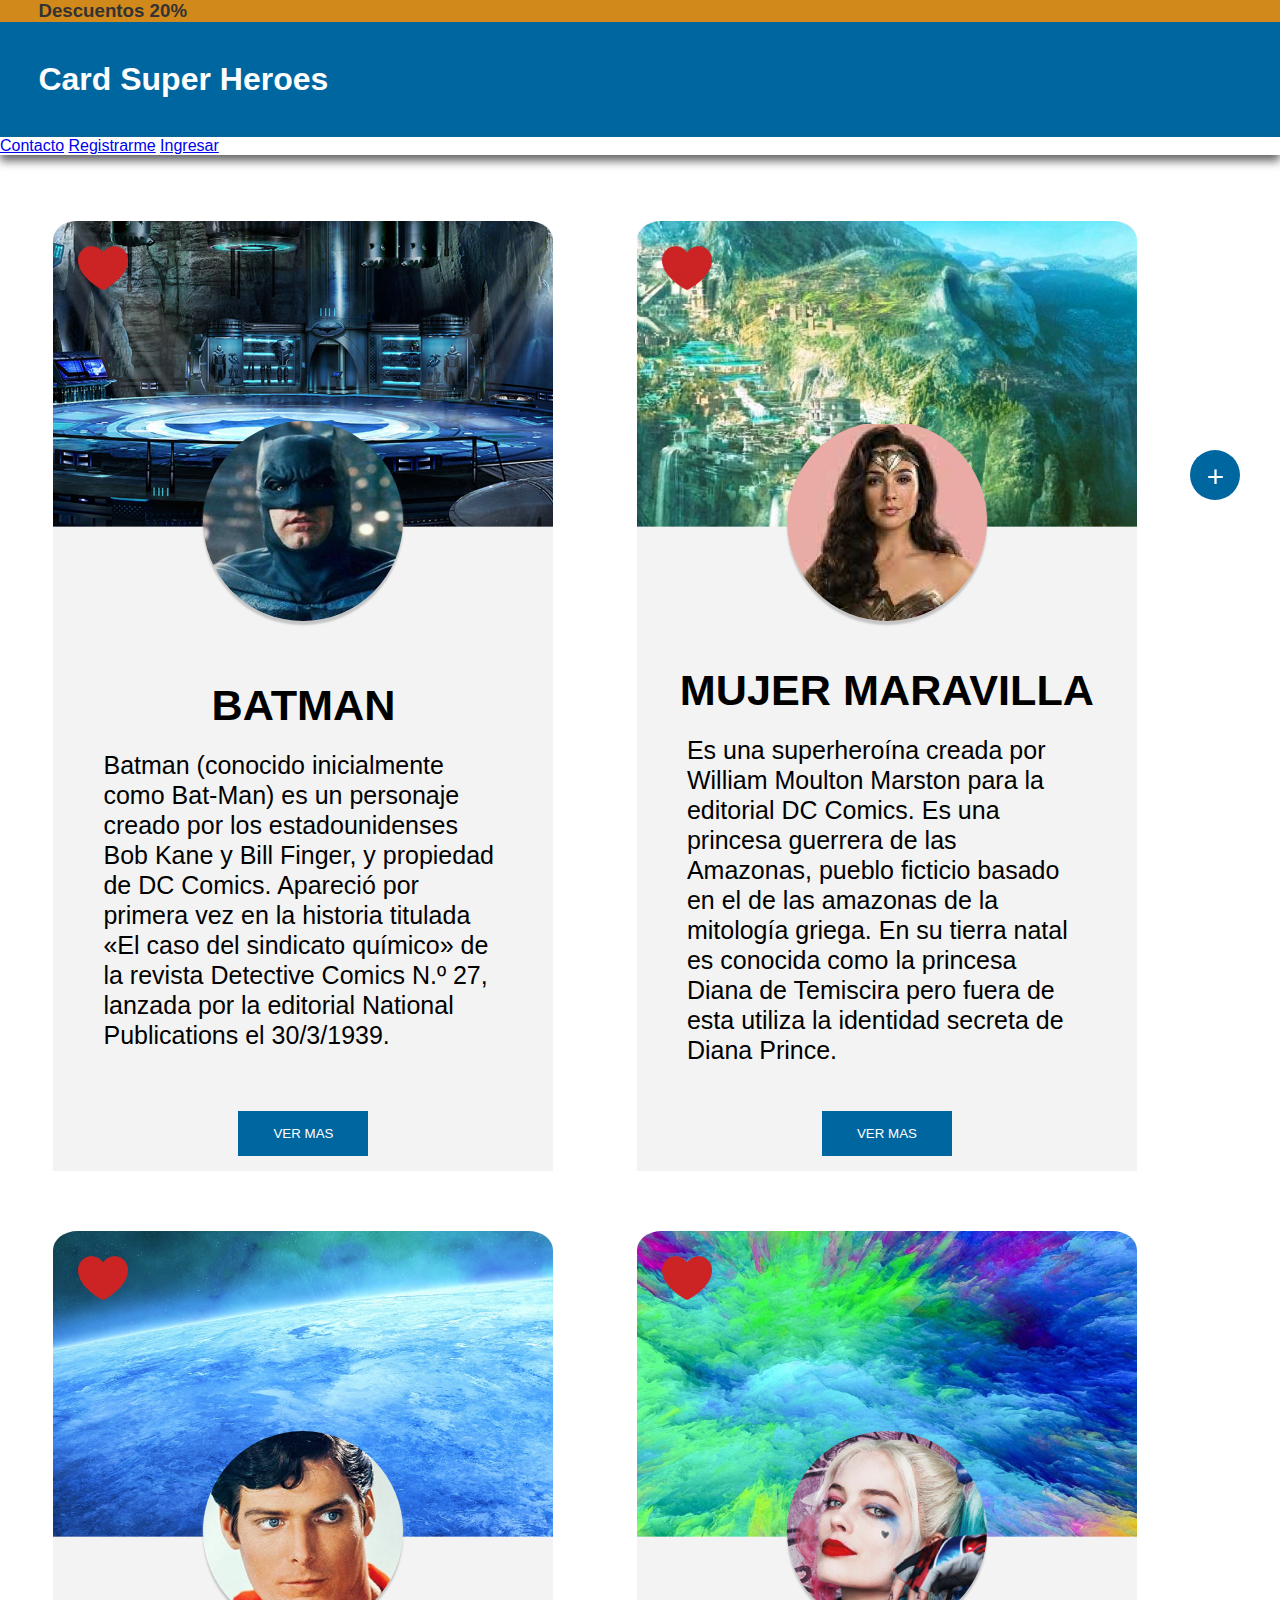
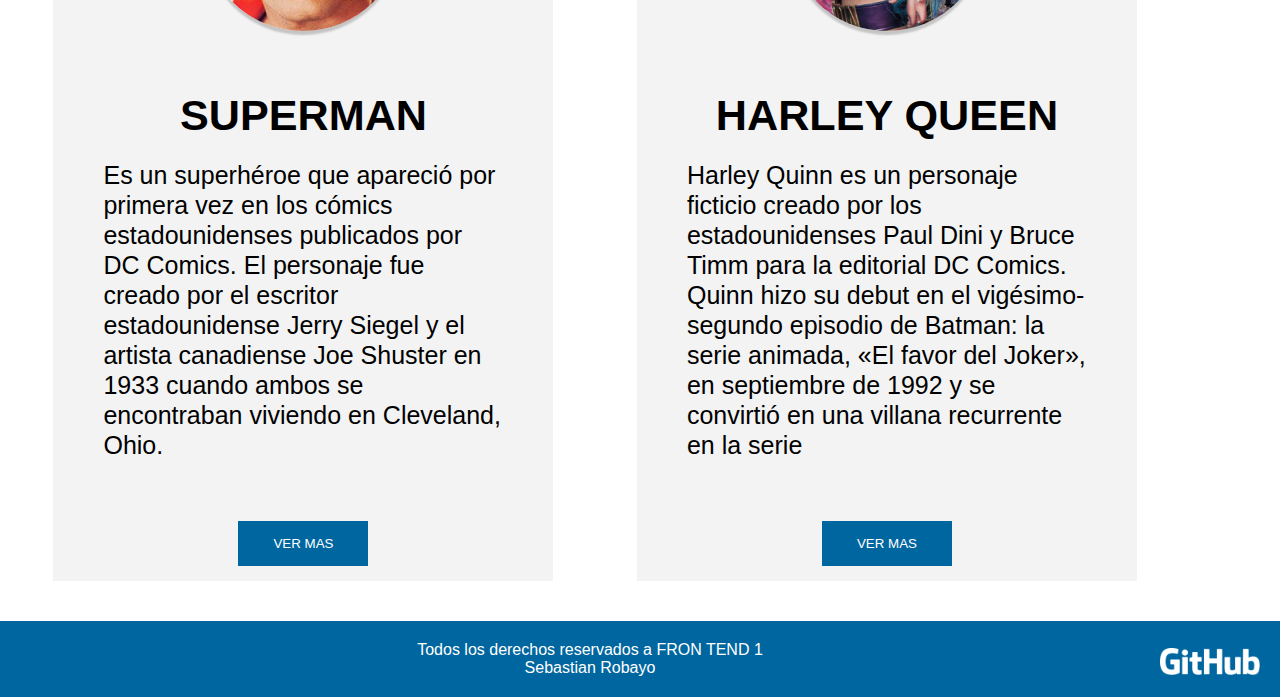
<file: FrontEnd/Eccomerce/indexPrincipal/index.html>
<!DOCTYPE html>
<html lang="es">
<head>
    <meta charset="UTF-8">
    <meta http-equiv="X-UA-Compatible" content="IE=edge">
    <meta name="viewport" content="width=device-width, initial-scale=1.0">
    <title>Card Super Heroes</title>
    <link rel="stylesheet" href="css/styles.css">
</head>
<body>
    <header>
        <h3 class="desc"><a href="#">Descuentos 20%</a></h3>
        <h1>Card Super Heroes</h1>
        <article class="links"><a href="../contacto/contacto.html">Contacto</a>
        <a href="../registro/registro.html">Registrarme</a>
        <a href="../login/login.html">Ingresar</a></article>
    </header>
<main >
    <button class="widget">+</button>
<article class="cardsContainer">
        <div class="card Batman">
            <img src="img/Vector.png" alt="vector" class="vector">
            <div class="PP">
                <img src="img/Batman.png" alt="Batman">
                </div>
            <div class="PD">
                <h2 class="name">BATMAN</h2>
                <p class="D">Batman (conocido inicialmente como Bat-Man) es un personaje creado por los estadounidenses Bob Kane y Bill Finger, y propiedad de DC Comics. Apareció por primera vez en la historia titulada «El caso del sindicato químico» de la revista Detective Comics N.º 27, lanzada por la editorial National Publications el 30/3/1939.</p>
            </div><button>VER MAS</button>
        </div>
        <div class="card MujerMaravilla">
            <img src="img/Vector.png" alt="vector" class="vector">
            <div class="PP">
                <img src="img/MujerMaravilla.png" alt="MujerMaravilla">
                </div>
            <div class="PD">
                <h2 class="name">MUJER MARAVILLA</h2>
                <p class="D">Es una superheroína creada por William Moulton Marston para la editorial DC Comics. Es una princesa guerrera de las Amazonas, pueblo ficticio basado en el de las amazonas de la mitología griega. En su tierra natal es conocida como la princesa Diana de Temiscira pero fuera de esta utiliza la identidad secreta de Diana Prince. </p>
            </div><button>VER MAS</button>
        </div>
        <div class="card Superman">
            <img src="img/Vector.png" alt="vector" class="vector">
            <div class="PP">
                <img src="img/Superman.png" alt="Superman">
                </div>
            <div class="PD">
                <h2 class="name">SUPERMAN</h2>
                <p class="D">Es un superhéroe que apareció por primera vez en los cómics estadounidenses publicados por DC Comics. ​
                    El personaje fue creado por el escritor estadounidense Jerry Siegel y el artista canadiense Joe Shuster en 1933 cuando ambos se encontraban viviendo en Cleveland, Ohio.</p>
            </div><button>VER MAS</button>
        </div>
        <div class="card HarleyQueen">
            <img src="img/Vector.png" alt="vector" class="vector">
            <div class="PP">
                <img src="img/HarleyQueen.png" alt="HarleyQueen">
                </div>
            <div class="PD">
                <h2 class="name">HARLEY QUEEN</h2>
                <p class="D">Harley Quinn es un personaje ficticio creado por los estadounidenses Paul Dini y Bruce Timm para la editorial DC Comics. Quinn hizo su debut en el vigésimo-segundo episodio de Batman: la serie animada, «El favor del Joker», en septiembre de 1992 y se convirtió en una villana recurrente en la serie</p>
            </div><button>VER MAS</button>
        </div>
        


    </article>
</main>
<footer><img src="img/GitHubLogo.png" alt="GitHubLogo" class="GitHubLogo">
    <span>Todos los derechos reservados a FRON TEND 1 <br>Sebastian Robayo
    </span>
    
</footer>
</body>
</file>
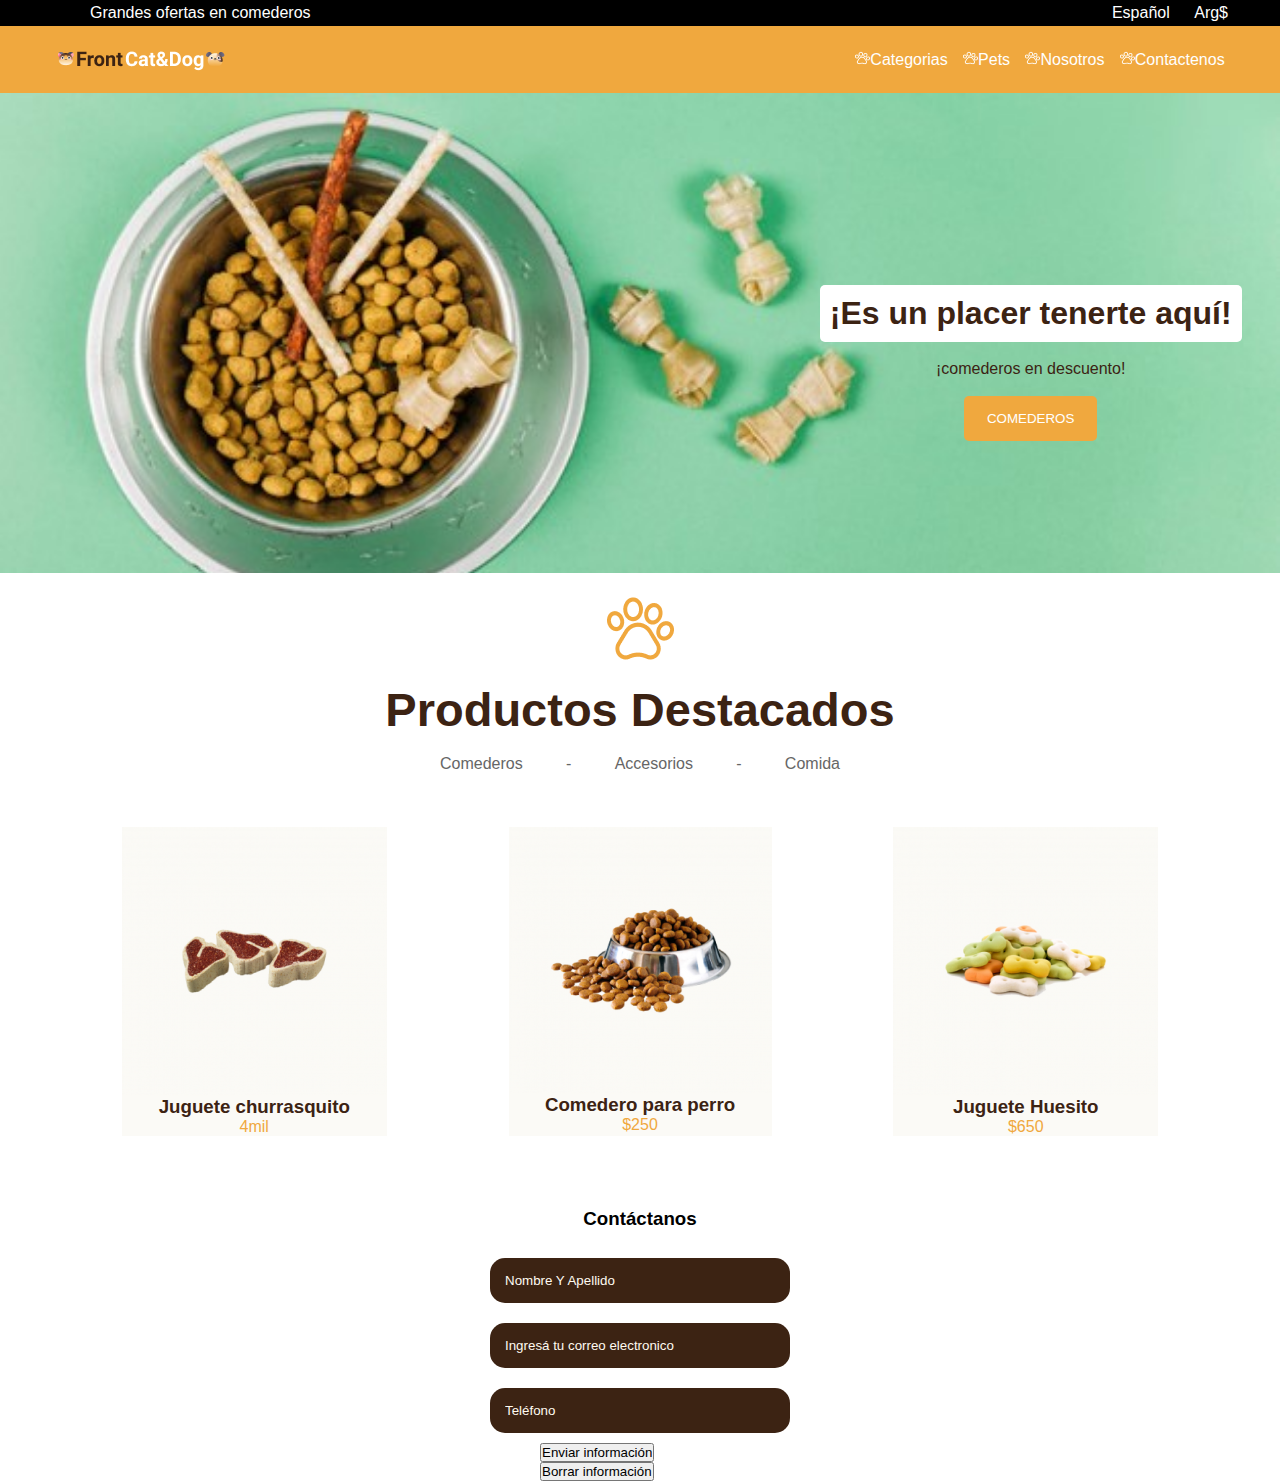
<file: FrontEnd/Petshop S.R/petshop.HTML>
<!DOCTYPE html>
<html lang="es">
<head>
    <meta charset="UTF-8">
    <meta http-equiv="X-UA-Compatible" content="IE=edge">
    <meta name="viewport" content="width=device-width, initial-scale=1.0">
    <link rel="stylesheet" href="styles.css">
    <title>petshop</title>
</head>
<body>
<header>
    <div class="top">
        <p>Grandes ofertas en comederos</p>
        <div class="ea">
            <span>Español</span>
            <span>Arg$</span>

        </div>     </div>

    <div class="primaryContent_Header">
        <img src="imagenes/Logo.png" alt="Logo-img">
        <nav>
            <ul>
                <li><a href="#"><i><img src="imagenes/pawprint 1.png" ></i>Categorias</a></li>
                <li><a href="#"><i><img src="imagenes/pawprint 1.png" ></i>Pets</a></li>
                <li><a href="#"><i><img src="imagenes/pawprint 1.png" ></i>Nosotros</a></li>
                <li><a href="#"><i><img src="imagenes/pawprint 1.png" ></i>Contactenos</a></li>
            </ul>
        </nav>
    </div>
</header>

<main>
    <section class="txtbox">
    <div class="txts">
       <h1>¡Es un placer tenerte aquí!</h1> 
       <br>
       <span>¡comederos en descuento!</span>
       <br>
        <button class="btn-txtbox">COMEDEROS</button>
    </div>
    </section>

    <section class="ProductosDestacados">
    <div class="img-title"><img src="imagenes/pawprint 1 (2).png">
    <br>
    <h2>Productos Destacados</h2>
    <br>
    <nav>
        <ul class="shopOption">
            <li>Comederos</li>-
            <li>Accesorios</li>-
            <li>Comida</li>
        </ul>
    </nav>
        </div>
    </section>
<br><br><br>
    <section class="Catalogo">
        <div class="churrasquito">
            <img src="imagenes/churrasquito.png" alt="churrasquito">
                <h3>Juguete churrasquito</h3>
                    <p>4mil</p>
        </div>
        <div class="churrasquito">       
            <img src="imagenes/comedero.png" alt="comedero">
                <h3>Comedero para perro</h3>
                    <p>$250</p>
        </div>
        <div>
            <img src="imagenes/Huesito.png" alt="huesito">
            <h3>Juguete Huesito</h3>
            <p>$650</p>
        </div>
    </section>
    <br><br><br><br>

    <section class="formularioDeContacto">
        <h3>Contáctanos</h3>
        <br>
        <form action=""></form>
        <input class="control" type="text" name="Nombre y Apellido" id="NyA" placeholder="Nombre Y Apellido">
        <input class="control" type="email" name="Correo" id="Correo" placeholder="Ingresá tu correo electronico">
        <input class="control" type="tel" name="Telefono" id="Tel" placeholder="Teléfono">
        <i><input type="submit" value="Enviar información"><input type="reset" value="Borrar información"></i>
    </section>


</main>
</file>
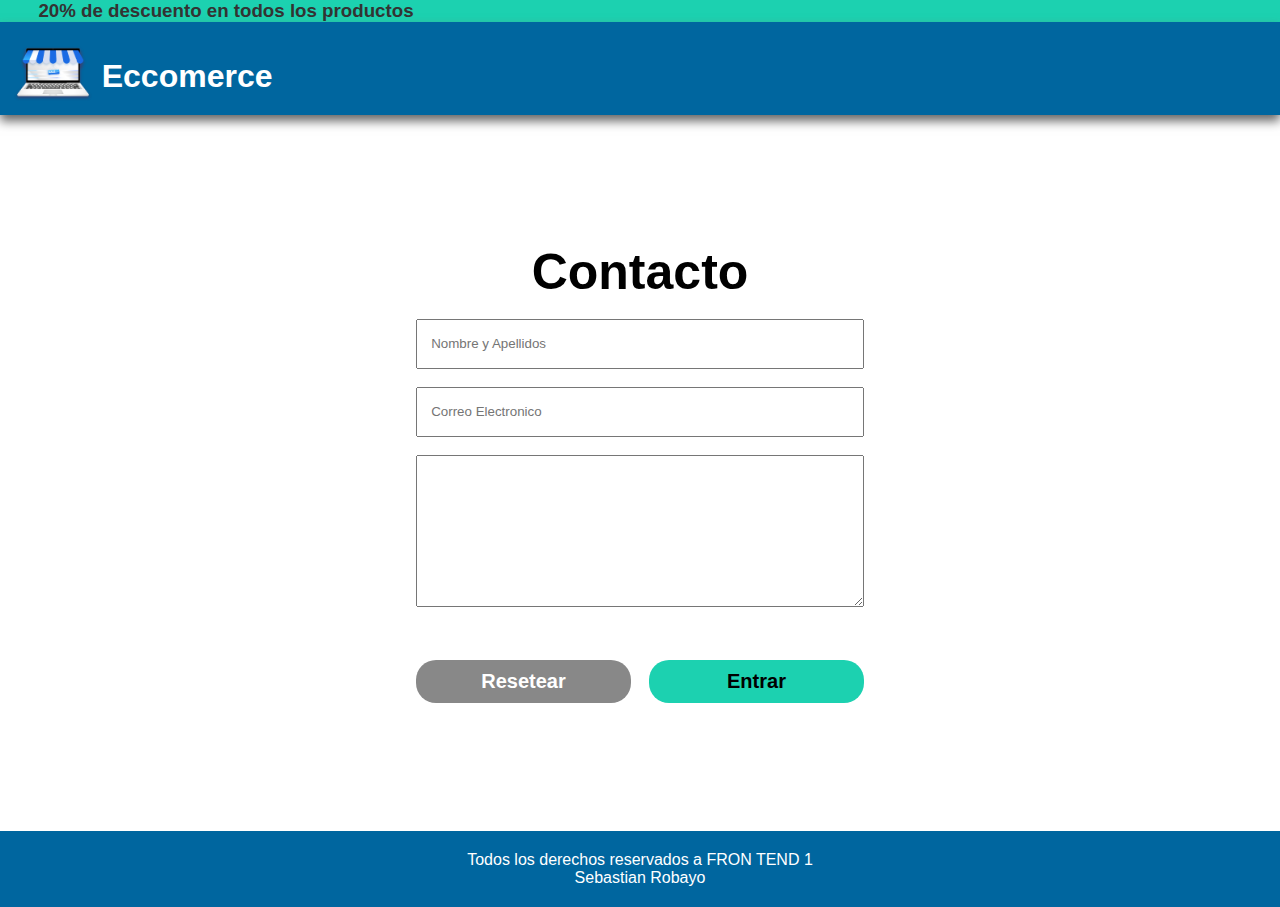
<file: FrontEnd/Eccomerce/contacto/contacto.html>
<!DOCTYPE html>
<html lang="es">
<head>
    <meta charset="UTF-8">
    <meta http-equiv="X-UA-Compatible" content="IE=edge">
    <meta name="viewport" content="width=device-width, initial-scale=1.0">
    <title>Card Super Heroes / contacto</title>
    <link rel="stylesheet" href="css/styles.css">
</head>
<body>
    <header>
        <h3 class="desc"><a href="#">20% de descuento en todos los productos</a></h3>
        <h1><img src="img/OBJECTS.png" class="objects"> Eccomerce</h1>
    </header>

<main>
    <section>
        <form action="">
            <h2>Contacto</h2>
            <input type="text" name="Nombre y Apellido" placeholder="Nombre y Apellidos">
            <input type="email" name=Emmail placeholder="Correo Electronico">
            <textarea name="informacion adicional" id="" cols="30" rows="10"></textarea>
            <i class="buttons"><button type="reset" class="button-Reset">Resetear</button>
            <button type="submit" class="button-submit"><a class="r-ingresoIP" href="../indexPrincipal/index.html">Entrar</a></button></i>
        </form>
    </section>
</main>
<footer>
    <span>Todos los derechos reservados a FRON TEND 1 <br>Sebastian Robayo
    </span>
    
</footer>
</body>
</file>
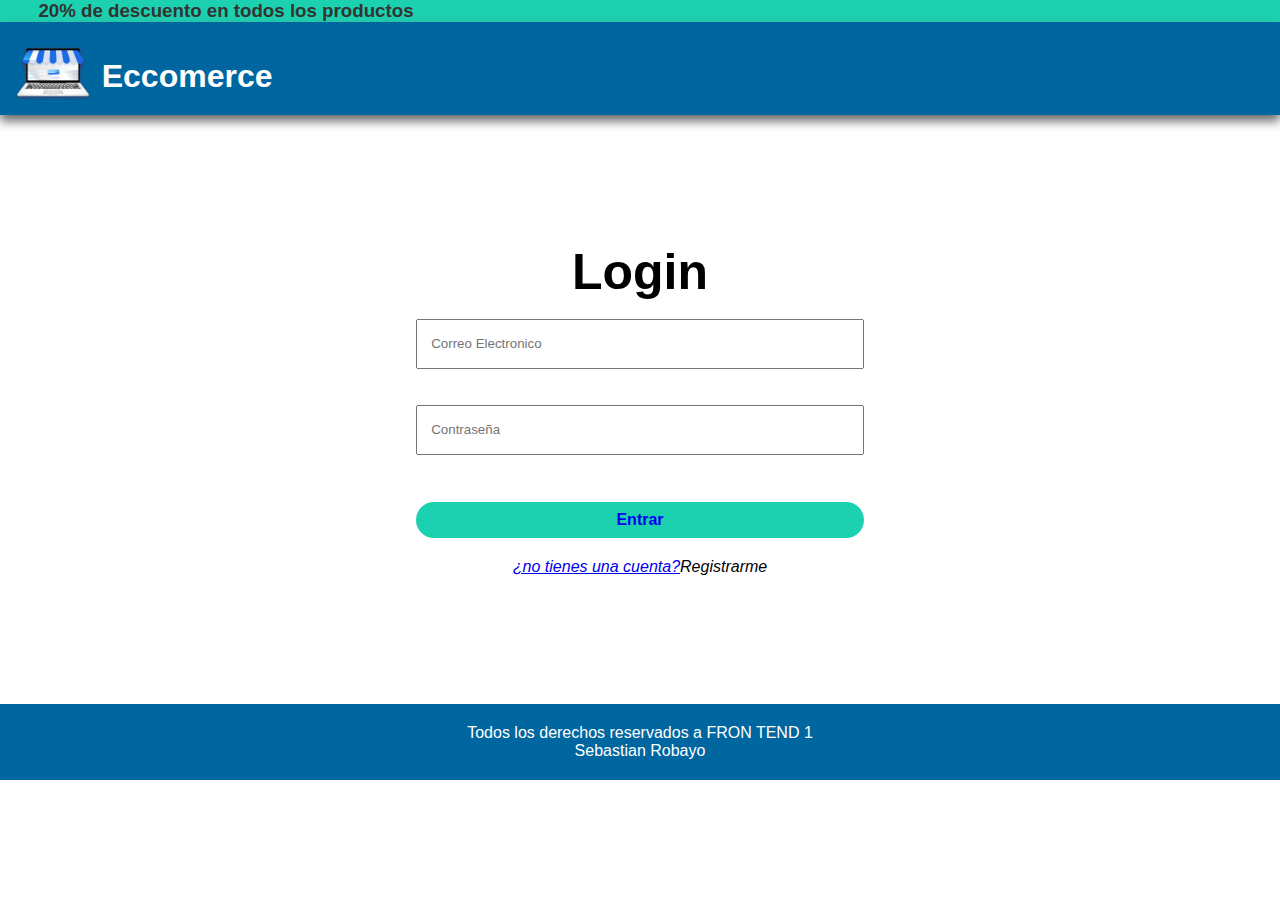
<file: FrontEnd/Eccomerce/login/login.html>
<!DOCTYPE html>
<html lang="es">
<head>
    <meta charset="UTF-8">
    <meta http-equiv="X-UA-Compatible" content="IE=edge">
    <meta name="viewport" content="width=device-width, initial-scale=1.0">
    <title>Card Super Heroes / Login</title>
    <link rel="stylesheet" href="css/styles.css">
</head>
<body>
    <header>
        <h3 class="desc"><a href="#">20% de descuento en todos los productos</a></h3>
        <h1><img src="img/OBJECTS.png" class="objects"> Eccomerce</h1>
    </header>

<main>

 <section>
    <form action="">
        <h2>Login</h2>
        <input type="email" name="Usuario" placeholder="Correo Electronico" tabindex="1">
        <input type="password" name="Contraseña"  placeholder="Contraseña" tabindex="2">
        <a class="entrar" href="../indexPrincipal/index.html" tabindex="3">Entrar</a>
        <i><a href="../registro/registro.html" tabindex="4">¿no tienes una cuenta?</a>Registrarme</i>
    </form>
</section>
</main>
<footer>
    <span>Todos los derechos reservados a FRON TEND 1 <br>Sebastian Robayo
    </span>
    
</footer>
</body>
</file>
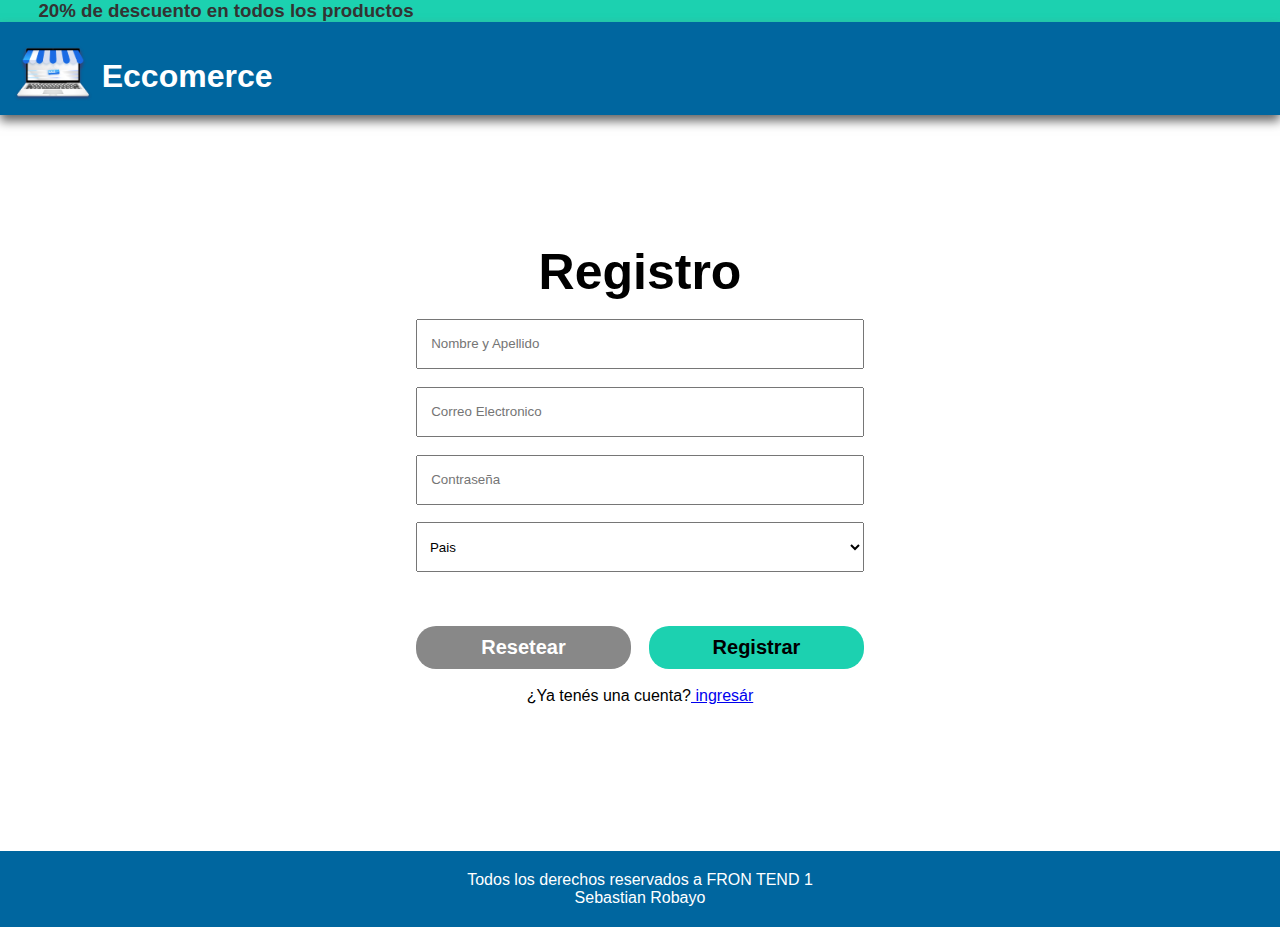
<file: FrontEnd/Eccomerce/registro/registro.html>
<!DOCTYPE html>
<html lang="es">
<head>
    <meta charset="UTF-8">
    <meta http-equiv="X-UA-Compatible" content="IE=edge">
    <meta name="viewport" content="width=device-width, initial-scale=1.0">
    <title>Card Super Heroes / Registro</title>
    <link rel="stylesheet" href="css/styles.css">
</head>
<body>
    <header>
        <h3 class="desc"><a href="#">20% de descuento en todos los productos</a></h3>
        <h1><img src="img/OBJECTS.png" class="objects"> Eccomerce</h1>
    </header>

    <main>
        <section>
            <form action="">
                <h2>Registro</h2>
                <input type="text" name="Nombre y Apellido" placeholder="Nombre y Apellido">
                <input type="email" name="Correo Electronico" placeholder="Correo Electronico">
                <input type="password" name="Contraseña" id="" placeholder="Contraseña">
                <select name="Pais" id="" title="Pais">
                    <option value="" selected disabled>Pais</option>
                    <option value="">Colombia</option>
                    <option value="">Argentina</option>
                    <option value="">Brazil</option>
                </select>
                <i class="buttons"><button type="reset" class="button-Reset">Resetear</button>
                    <button type="submit" class="button-submit"><a class="r-ingresoIP" href="../contacto/contacto.html">Registrar</a></button></i>
                <i class="relogin">¿Ya tenés una cuenta?<a  href="../login/login.html"> ingresár</a></i>
            </form>
        </section>
    </main>
    <footer>
        <span>Todos los derechos reservados a FRON TEND 1 <br>Sebastian Robayo
        </span>
        
    </footer>
    </body>
</file>
<file: FrontEnd/Eccomerce/indexPrincipal/css/styles.css>
*{padding: 0px;
    margin: 0px;
    font-family: 'roboto', sans-serif;
    box-sizing: border-box;}

.desc{background-color: #D1891C;
    padding-left: 3%;}
.desc a{text-decoration: none;
    color: #333333;}

h1{padding-left: 3%;
    background-color: #00669F;
    padding-top: 39px;
    padding-bottom: 39px;
    color: white;}
.links{align-content: flex-end;box-shadow: 0px  6px 10px #666;}
article.cardsContainer{display: flex;
    flex-wrap: wrap;
    justify-content: space-evenly;
    padding-top:3%;
    padding-bottom: 10px;
    }

.card{position: relative
    ;display: flex;
    flex-direction: column;
    align-items: center;
    justify-content: space-between;
    background-color: 
    #F3F3F3;
    width: 500px;
    height: 950px;
    margin: 30px;
    border-radius: 20px 20px 0px 0px;
    }

.PP{width: 100%;
    display: flex;
    flex-direction: column;
    align-items: center;
    }
img{border-radius: 50%;
    width: 40%;
    margin-top: 40%;
    box-shadow: 0px 4px 2px #C4C4C4;
    }

p.D{padding-left: 10%;
    padding-right: 10%;
    font-size: 25px;
    line-height: 30px;}

h2.name{text-align: center;
    padding: 20px;
    font-size: 270%;}

button{background-color:  #00669F;
    border-style: none;
    color: white;
    padding: 15px 35px;
    margin-bottom: 3%;
    }

.HarleyQueen .PP{background-image: url(../img/BGHarleyQueen.png);
    background-repeat: no-repeat;
    background-position: top;
    background-size: 100%;
    height: 40%;
    border-radius: 5%;}
.Superman .PP{background-image: url(../img/BGSuperman.png);
    background-repeat: no-repeat;
    background-position: top;
    background-size: 100%;
    height: 40%;
    border-radius: 5%;}
.Batman .PP{background-image: url(../img/BGBatman.png);
    background-repeat: no-repeat;
    background-position: top;
    background-size: 100%;
    height: 40%;
    border-radius: 5%;}
.MujerMaravilla .PP{background-image: url(../img/BGMujerMaravilla.png);
    background-repeat: no-repeat;
    background-position: top;
    background-size: 100%;
    height: 40%;
    border-radius: 5%;}

.vector{position: absolute;
    top: 25px;left: 25px;
    margin:0px;
    padding: 0px;
    width: 50px;
    border-radius: 0px;
    box-shadow: none;}

footer{background-color:#00669F;
    padding: 20px;
    color: white;
    text-align: center;}

.GitHubLogo{border-radius: 0px;
width: 100px;
margin: 0px;
float: right;
box-shadow: none;
margin-top: 7px;
}
.widget{position: fixed;top: 50%;left: 93%;
width: 50px;height: 50px;text-align: center;padding: 10px;border-radius: 50%;
font-size: 30px;}
main{padding-right: 7%;}
</file>
<file: FrontEnd/Petshop S.R/styles.css>
*{
    box-sizing: border-box;
    margin: 0;
    padding: 0;
    font-family: 'roboto', sans-serif
}


.top{background: black;
    color: white;
    display: flex;
    justify-content: space-between;
    padding: 4px 52px 4px 90px;}

header div.top div.ea span {margin-left: 20px;}

div.primaryContent_Header{background-color: #F0A83E;
    justify-content: space-between;
    display: flex;
    align-items: center;
    padding: 22px 40px 22px 58px;
    }

div.primaryContent_Header nav ul{display: flex;
    width: 400px;
    justify-content: space-evenly;
    list-style: none;}

a{text-decoration: none;color: white;}

div.txts{color: #3C2313;
    display: flex;
    flex-direction: column;
    float: right;
    padding-top: 15%;
    padding-right: 3%;
    align-items: center;
}
main section.txtbox{position: relative;
    background-image: url(imagenes/imagen\ de\ fondo.jpg);
    background-repeat: no-repeat;
    background-size: 100%;
    height: 480px;
    width: 100%;}



.btn-txtbox{background-color: #F0A83E;
    padding: 15px 23px;
    color: white;
    border-radius: 5px;
    border-style: none;}

h1{padding: 10px;
    background-color: white;
    border-radius: 5px;}

.img-title{margin-top: 20px;
    display: flex;
    align-items: center;
    flex-direction: column; }

.img-title h2{font-size: 47px;
    color:#3C2313 ;}

.shopOption{display: flex;
    justify-content: space-between;
    width: 400px;
    list-style: none;
    color: #666666;}

.product{width: 100px;}

.Catalogo{display: flex;
   justify-content: space-evenly;
   flex-wrap: wrap;
    width: 100%; }
.Catalogo div{background-color: #FBFAF6;
    display: flex;
    flex-direction: column;
    align-items: center;}
.Catalogo div p{color:  #F0A83E;}
.Catalogo div h3 {color: #3C2313;}

.formularioDeContacto{display: flex;
    flex-direction: column;
    align-items: center;
    width: 200px;
    margin: auto;
}
.control{padding: 15px; margin: 10px ;width: 300px;
    background-color: #3C2313;
    border-style: none;
    border-radius: 15px;
    }

.control:placeholder-shown{color: #FFFAF0;}
.control::placeholder{color: #FFFAF0;}
.control:focus{background-color:#F0A83E;outline: none;}
</file>
<file: FrontEnd/Eccomerce/contacto/css/styles.css>
*{padding: 0px;
    margin: 0px;
    font-family: 'roboto', sans-serif;
    box-sizing: border-box;}
.desc{background-color: #1CD1B0;
    padding-left: 3%;}
.desc a{text-decoration: none;
    color: #333333;}

h1{padding-left: 1%;
    background-color: #00669F;
    padding-top: 5px;
    padding-bottom: 20px;
    box-shadow: 0px  6px 10px #666;
    color: white;
    margin: 0%;}

img{width: 80px;
    position: relative;
    top: 15px;}

    h2{font-size: 50px;}

main{align-content: center;}
       
form{display: flex;
           flex-direction: column;
           align-items: center;
           margin: 10% 15%;padding: 0%;}

input{margin-top: 2%;width: 50%;height: 50px;padding-left: 1%;padding-right: 1%;}
input::placeholder{padding-left: 1%;}
input:placeholder-shown{padding-left: 1%;}

 textarea{margin-top: 2%;width: 50%;}

 i.buttons{display: flex;
        justify-content: space-between;
        width: 50%;margin-top: 6%; }
i button{width: 48%;
        border-radius: 20px;
        padding: 10px; 
        border-style: none;
        font-weight: bold;
        font-size: 20px;}

.button-Reset{background-color: #888888;color: white;}
.button-submit{background-color:  #1CD1B0;}
a.r-ingresoIP{text-decoration: none;color: black;padding: 40px;}

footer{background-color:#00669F;
    padding: 20px;
    color: white;
    text-align: center;}
</file>
<file: FrontEnd/Eccomerce/login/css/styles.css>
*{padding: 0px;
    margin: 0px;
    font-family: 'roboto', sans-serif;
    box-sizing: border-box;}
.desc{background-color: #1CD1B0;
    padding-left: 3%;}
.desc a{text-decoration: none;
    color: #333333;}

h1{padding-left: 1%;
    background-color: #00669F;
    padding-top: 5px;
    padding-bottom: 20px;
    box-shadow: 0px  6px 10px #666;
    color: white;
    margin: 0%;}

img{width: 80px;
    position: relative;
    top: 15px;}

h2{font-size: 50px;}

main{align-content: center;}

form{display: flex;
    flex-direction: column;
    align-items: center;
    margin: 10% 15%;padding: 0%;
    }
input{margin: 2%;width: 50%;height: 50px;padding-left: 1%;padding-right: 1%;}
input::placeholder{padding-left: 1%;}
input:placeholder-shown{padding-left: 1%;}
a.entrar{margin-top: 30px;margin-bottom: 20px;
    width: 50%;
    background-color:#1CD1B0 ;
    border-style: none;padding: 1%;border-radius: 20px;
    text-decoration: none;font-weight: bold;
    text-align: center;}

footer{background-color:#00669F;
        padding: 20px;
        color: white;
        text-align: center;}
</file>
<file: FrontEnd/Eccomerce/registro/css/styles.css>
*{padding: 0px;
    margin: 0px;
    font-family: 'roboto', sans-serif;
    box-sizing: border-box;}
.desc{background-color: #1CD1B0;
    padding-left: 3%;}
.desc a{text-decoration: none;
    color: #333333;}

h1{padding-left: 1%;
    background-color: #00669F;
    padding-top: 5px;
    padding-bottom: 20px;
    box-shadow: 0px  6px 10px #666;
    color: white;
    margin: 0%;}

img{width: 80px;
    position: relative;
    top: 15px;}

 h2{font-size: 50px;}

 main{align-content: center;}
    
 form{display: flex;
        flex-direction: column;
        align-items: center;
        margin: 10% 15%;padding: 0%;
        }
    input{margin-top: 2%;width: 50%;height: 50px;padding-left: 1%;padding-right: 1%;}
    input::placeholder{padding-left: 1%;}
    input:placeholder-shown{padding-left: 1%;}

    select{width: 50%;height: 50px;margin-top: 2%;padding-left: 1%;}

    i.buttons{display: flex;
        justify-content: space-between;
        width: 50%;margin-top: 6%; }
     i button{width: 48%;
        border-radius: 20px;
        padding: 10px; 
        border-style: none;
        font-weight: bold;
        font-size: 20px;}

        .button-Reset{background-color: #888888;color: white;}
        .button-submit{background-color:  #1CD1B0;}
    
    .relogin{margin: 2%;font-style: normal;}

footer{background-color:#00669F;
    padding: 20px;
    color: white;
    text-align: center;}
a.r-ingresoIP{text-decoration: none;color: black;padding: 40px;}
</file>
